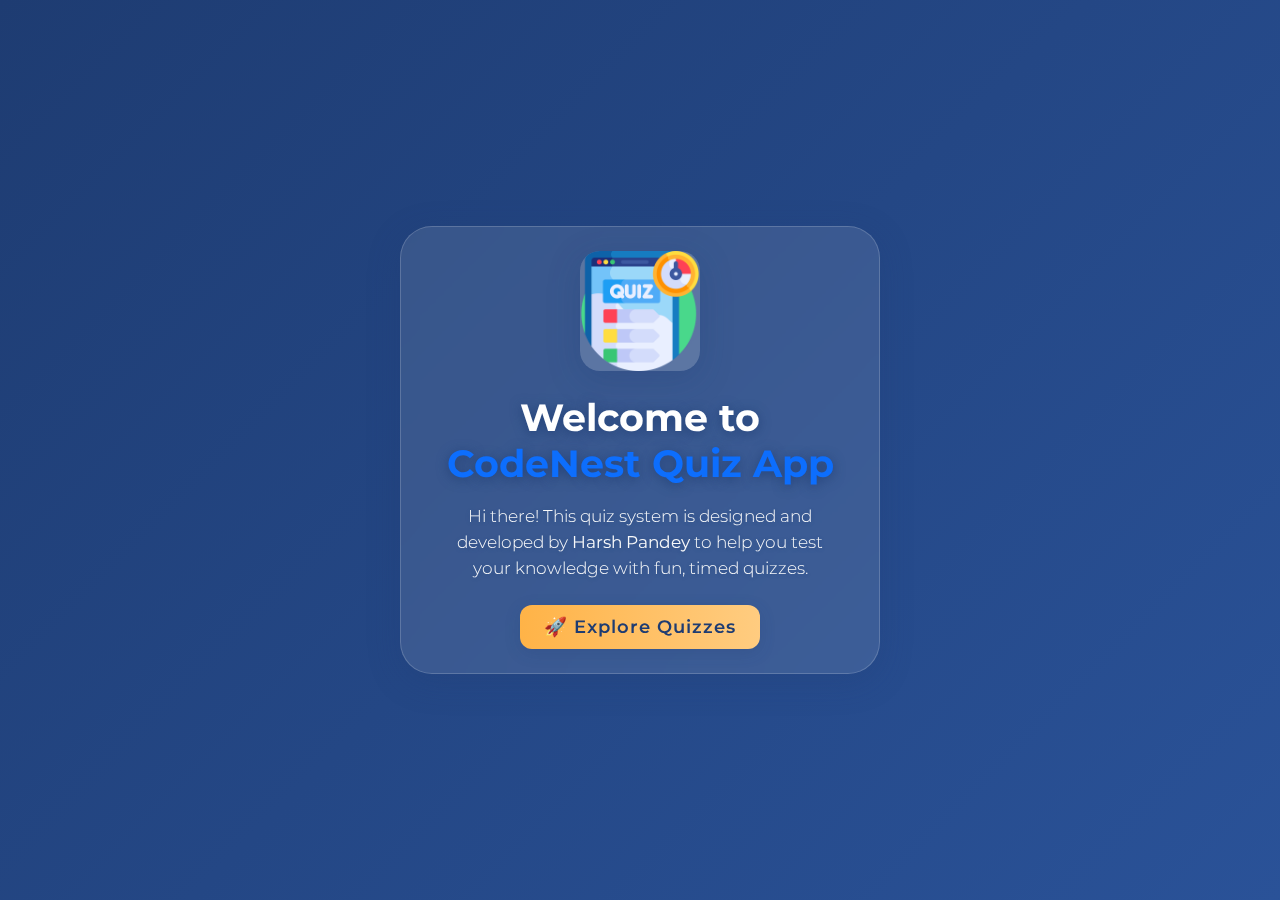
<file: index.html>
<!DOCTYPE html>
<html lang="en">
<head>
  <meta charset="UTF-8" />
  <meta name="viewport" content="width=device-width, initial-scale=1.0, maximum-scale=1.0, user-scalable=no">
  <title>CodeNest Quiz - Welcome</title>
  <meta name="description" content="Welcome to CodeNest Quiz App. Built for students by Harsh Pandey using HTML, CSS, and JavaScript.">
  <meta name="author" content="Harsh Pandey">
  <link rel="icon" href="logo.png" type="image/png" />

  <!-- Google Fonts -->
  <link href="https://fonts.googleapis.com/css2?family=Montserrat:wght@600;700&display=swap" rel="stylesheet">

  <!-- Bootstrap & Font Awesome -->
  <link href="https://cdn.jsdelivr.net/npm/bootstrap@5.3.3/dist/css/bootstrap.min.css" rel="stylesheet">
  <link rel="stylesheet" href="https://cdnjs.cloudflare.com/ajax/libs/font-awesome/6.5.0/css/all.min.css">

  <!-- Custom CSS -->
<link rel="stylesheet" href="css/style.css">

<!-- Favicon -->
<link rel="icon" type="image/png" href="favicon/favicon-96x96.png" sizes="96x96" />
<link rel="icon" type="image/svg+xml" href="favicon/favicon.svg" />
<link rel="shortcut icon" href="favicon/favicon.ico" />
<link rel="apple-touch-icon" sizes="180x180" href="favicon/apple-touch-icon.png" />
<meta name="apple-mobile-web-app-title" content="Quiz Adda" />
<link rel="manifest" href="favicon/site.webmanifest" />

</head>
<body>

<main class="welcome-screen d-flex flex-column justify-content-center align-items-center text-center p-4">
  <img src="logo.png" alt="Quiz Logo" class="logo mb-4">
  <h1 class="mb-3">Welcome to <span class="text-primary">CodeNest Quiz App</span></h1>
  <p class="lead text-light mb-4">Hi there! This quiz system is designed and developed by <strong>Harsh Pandey</strong> to help you test your knowledge with fun, timed quizzes.</p>
  <button class="btn btn-warning fw-semibold px-4 py-2" onclick="startApp()">🚀 Explore Quizzes</button>
</main>

<!-- JS -->
<script>
  function startApp() {
    window.location.href = "quiz-list.html"; 
  }

  
  setTimeout(() => {
  console.log(
    "%c✨ Designed and Developed by Harsh Pandey",
    "color: #007bff; font-weight: bold; font-size: 16px;"
  );
  console.log(
    "%c🔗 https://lucifer01430.github.io/Portfolio/",
    "color: #28a745; font-size: 14px;"
  );
}, 2000);

</script>

</body>
</html>
</file>
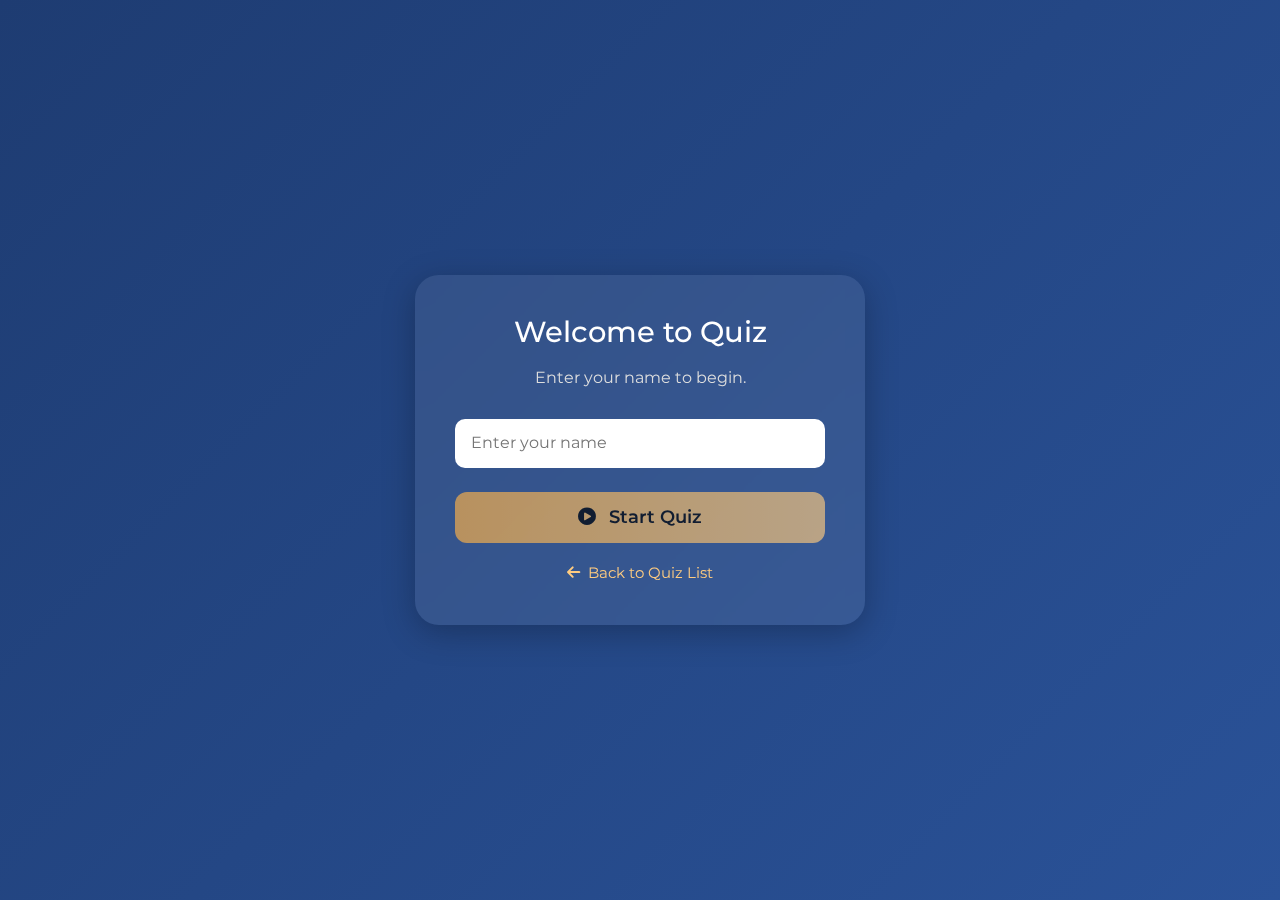
<file: enter-name.html>
<!DOCTYPE html>
<html lang="en">
<head>
  <meta charset="UTF-8" />
  <meta name="viewport" content="width=device-width, initial-scale=1.0, maximum-scale=1.0, user-scalable=no">
  <title>Enter Name | CodeNest Quiz</title>
  <meta name="description" content="Enter your name to begin the selected quiz. Created by Harsh Pandey.">
  <link rel="icon" href="logo.png" type="image/png" />

  <!-- Google Fonts -->
  <link href="https://fonts.googleapis.com/css2?family=Montserrat:wght@600;700&display=swap" rel="stylesheet">

  <!-- Bootstrap & Font Awesome -->
  <link href="https://cdn.jsdelivr.net/npm/bootstrap@5.3.3/dist/css/bootstrap.min.css" rel="stylesheet">
  <link rel="stylesheet" href="https://cdnjs.cloudflare.com/ajax/libs/font-awesome/6.5.0/css/all.min.css">
<link rel="stylesheet" href="css/enter-style.css">
<!-- Favicon -->
<link rel="icon" type="image/png" href="favicon/favicon-96x96.png" sizes="96x96" />
<link rel="icon" type="image/svg+xml" href="favicon/favicon.svg" />
<link rel="shortcut icon" href="favicon/favicon.ico" />
<link rel="apple-touch-icon" sizes="180x180" href="favicon/apple-touch-icon.png" />
<meta name="apple-mobile-web-app-title" content="Quiz Adda" />
<link rel="manifest" href="favicon/site.webmanifest" />
</head>
<body>

<div class="enter-screen">
  <h2>Welcome to <span id="quizTitle">the Quiz</span></h2>
  <p>Enter your name to begin.</p>
  <input type="text" id="username" placeholder="Enter your name" />
  <button class="btn btn-warning w-100" onclick="startQuiz()" id="startBtn" disabled>
    <i class="fa fa-circle-play me-2"></i> Start Quiz
  </button>
  <a href="quiz-list.html" class="back-btn"><i class="fa fa-arrow-left me-1"></i> Back to Quiz List</a>
</div>

<script>
  const quizData = {
    html: "HTML Basics",
    css: "CSS Styling",
    js: "JavaScript Essentials",
    computer: "Computer Basics",
    bootstrap: "Bootstrap Mastery",
    webdesign: "Web Design Concepts"
  };

  const selectedQuiz = localStorage.getItem("selectedQuiz");
  const quizTitle = quizData[selectedQuiz] || "Quiz";

  document.getElementById("quizTitle").innerText = quizTitle;

  const nameInput = document.getElementById("username");
  const startBtn = document.getElementById("startBtn");

  nameInput.addEventListener("input", () => {
    startBtn.disabled = nameInput.value.trim() === "";
  });

  function startQuiz() {
    const name = nameInput.value.trim();
    if (name) {
      localStorage.setItem("username", name);
      window.location.href = "quiz.html";
    }
  }

  
  setTimeout(() => {
  console.log(
    "%c✨ Designed and Developed by Harsh Pandey",
    "color: #007bff; font-weight: bold; font-size: 16px;"
  );
  console.log(
    "%c🔗 https://lucifer01430.github.io/Portfolio/",
    "color: #28a745; font-size: 14px;"
  );
}, 2000);
</script>

</body>
</html>
</file>
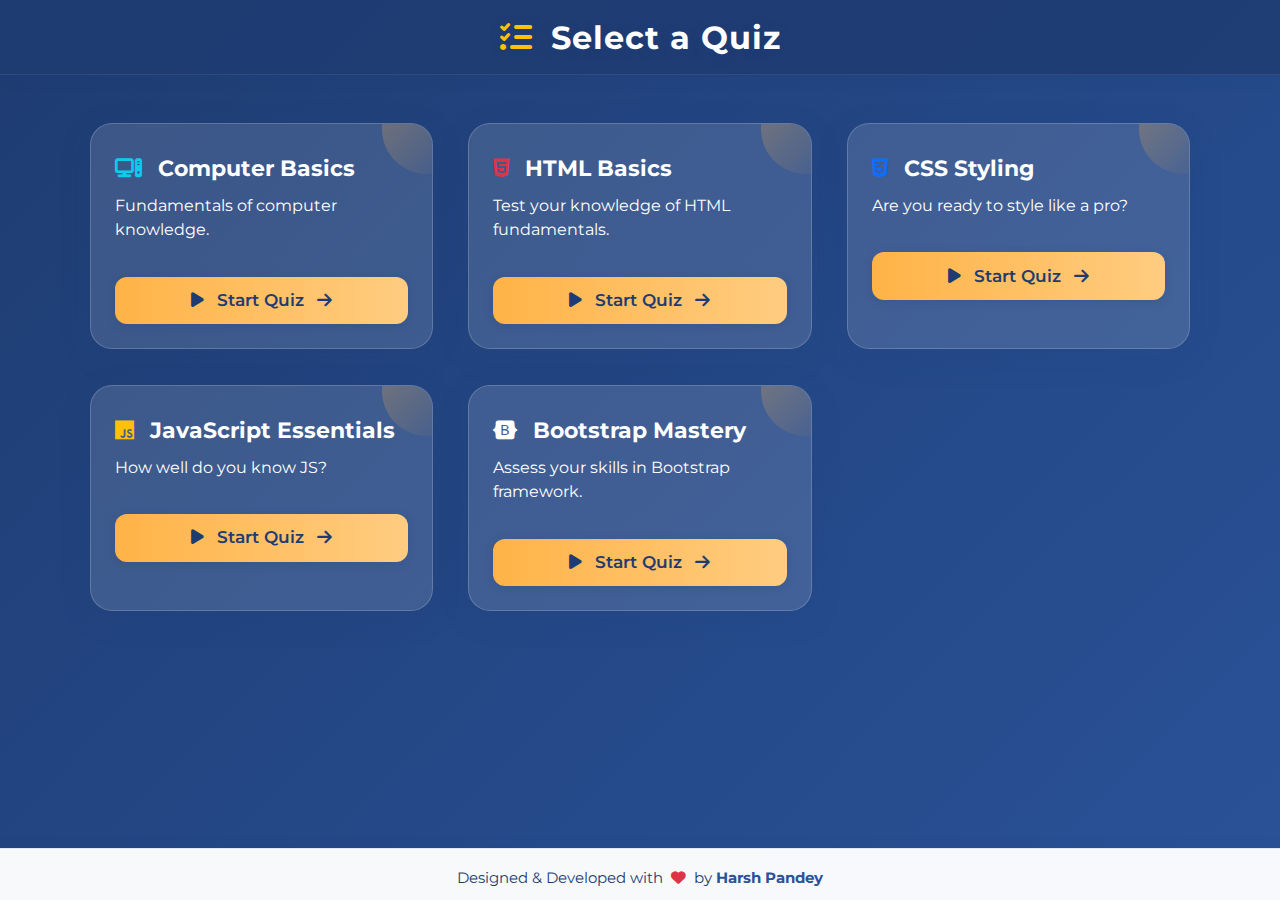
<file: quiz-list.html>
<!DOCTYPE html>
<html lang="en">
<head>
  <meta charset="UTF-8" />
  <meta name="viewport" content="width=device-width, initial-scale=1.0, maximum-scale=1.0, user-scalable=no">
  <title>Select a Quiz | CodeNest</title>
  <meta name="description" content="Select from available quizzes and test your knowledge. Built by Harsh Pandey.">
  <link rel="icon" href="logo.png" type="image/png" />

  <!-- Google Font -->
  <link href="https://fonts.googleapis.com/css2?family=Montserrat:wght@600;700&display=swap" rel="stylesheet">

  <!-- Bootstrap & Font Awesome -->
  <link href="https://cdn.jsdelivr.net/npm/bootstrap@5.3.3/dist/css/bootstrap.min.css" rel="stylesheet">
  <link rel="stylesheet" href="https://cdnjs.cloudflare.com/ajax/libs/font-awesome/6.5.0/css/all.min.css">

  <!-- Custom CSS -->
  <link rel="stylesheet" href="css/quiz-list.css">
  <!-- Favicon -->
<link rel="icon" type="image/png" href="favicon/favicon-96x96.png" sizes="96x96" />
<link rel="icon" type="image/svg+xml" href="favicon/favicon.svg" />
<link rel="shortcut icon" href="favicon/favicon.ico" />
<link rel="apple-touch-icon" sizes="180x180" href="favicon/apple-touch-icon.png" />
<meta name="apple-mobile-web-app-title" content="Quiz Adda" />
<link rel="manifest" href="favicon/site.webmanifest" />
</head>
<body>

<header>
  <h2><i class="fa-solid fa-list-check text-warning me-2"></i> Select a Quiz</h2>
</header>

<main>
  <div class="quiz-list-container">
    <div class="quiz-cards" id="quizList">
    </div>
  </div>
</main>

<footer>
  <p class="mb-0">
    Designed & Developed with
    <i class="fa fa-heart text-danger mx-1" aria-label="love"></i>
    by <a href="https://lucifer01430.github.io/Portfolio/" target="_blank">Harsh Pandey</a>
  </p>
</footer>

<script>
const quizzes = [
  {
    id: "computer",
    title: "Computer Basics",
    description: "Fundamentals of computer knowledge.",
    icon: "fa-solid fa-computer text-info"
  },
  {
    id: "html",
    title: "HTML Basics",
    description: "Test your knowledge of HTML fundamentals.",
    icon: "fa-brands fa-html5 text-danger"
  },
  {
    id: "css",
    title: "CSS Styling",
    description: "Are you ready to style like a pro?",
    icon: "fa-brands fa-css3-alt text-primary"
  },
  {
    id: "js",
    title: "JavaScript Essentials",
    description: "How well do you know JS?",
    icon: "fa-brands fa-js text-warning"
  },
  {
    id: "bootstrap",
    title: "Bootstrap Mastery",
    description: "Assess your skills in Bootstrap framework.",
    icon: "fa-brands fa-bootstrap text-purple"
  },
];


const container = document.getElementById("quizList");

quizzes.forEach(quiz => {
  const card = document.createElement("div");
  card.className = "quiz-card";
  card.innerHTML = `
    <h5><i class="${quiz.icon} me-2"></i> ${quiz.title}</h5>
    <p>${quiz.description}</p>
    <button class="btn btn-warning mt-3 w-100" onclick="selectQuiz('${quiz.id}')" aria-label="Start ${quiz.title} Quiz">
      <i class="fa fa-play me-2"></i> Start Quiz <i class="fa fa-arrow-right ms-2"></i>
    </button>
  `;
  container.appendChild(card);
});

function selectQuiz(quizId) {
  localStorage.setItem("selectedQuiz", quizId);
  window.location.href = "enter-name.html";
}


  setTimeout(() => {
  console.log(
    "%c✨ Designed and Developed by Harsh Pandey",
    "color: #007bff; font-weight: bold; font-size: 16px;"
  );
  console.log(
    "%c🔗 https://lucifer01430.github.io/Portfolio/",
    "color: #28a745; font-size: 14px;"
  );
}, 2000);

</script>

</body>
</html>
</file>
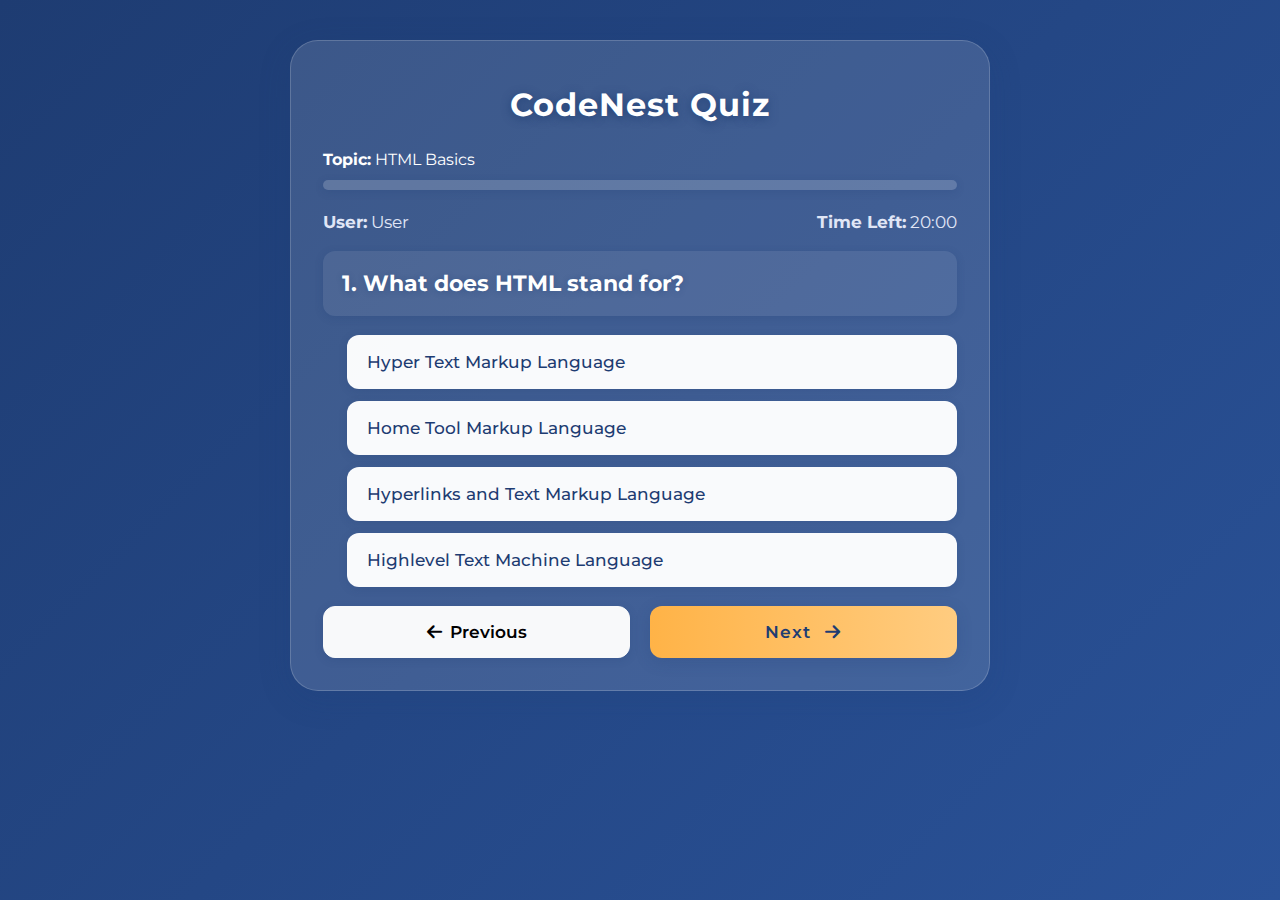
<file: quiz.html>
<!DOCTYPE html>
<html lang="en">
<head>
  <meta charset="UTF-8" />
  <meta name="viewport" content="width=device-width, initial-scale=1.0">
  <title>Quiz | CodeNest</title>
  <meta name="description" content="Attempt quiz questions with timer and scoring. Built by Harsh Pandey.">
  <link rel="icon" href="logo.png" type="image/png" />

  <!-- Google Font -->
  <link href="https://fonts.googleapis.com/css2?family=Montserrat:wght@600;700&display=swap" rel="stylesheet">

  <!-- Bootstrap & Font Awesome -->
  <link href="https://cdn.jsdelivr.net/npm/bootstrap@5.3.3/dist/css/bootstrap.min.css" rel="stylesheet">
  <link rel="stylesheet" href="https://cdnjs.cloudflare.com/ajax/libs/font-awesome/6.5.0/css/all.min.css">
  <link rel="stylesheet" href="css/quiz.css">
</head>
<body>

<div class="quiz-box">
  <div class="quiz-header">
    CodeNest Quiz
  </div>
  <div class="quiz-topic mb-2">
  <strong>Topic:</strong> <span id="quizTitleText">Loading...</span>
</div>
  <div class="progress-bar">
    <div class="progress" id="progressBar" style="width:0%"></div>
  </div>
  <div class="top-bar">
    <div><strong>User:</strong> <span id="userName">-</span></div>
    <div><strong>Time Left:</strong> <span id="timer">20:00</span></div>
  </div>

  <div id="quizContainer">
    <div class="question" id="questionText">Loading question...</div>
    <div class="options" id="optionsContainer"></div>
    <div class="btn-controls">
      <button id="prevBtn" class="btn btn-light w-50"><i class="fa fa-arrow-left me-2"></i>Previous</button>
      <button id="nextBtn" class="btn btn-warning w-50">Next <i class="fa fa-arrow-right ms-2"></i></button>
    </div>
  </div>

  <div class="result-box" id="resultBox">
    <h2 id="resultMessage"></h2>
    <p><strong>Name:</strong> <span id="finalUserName"></span></p>
    <p><strong>Score:</strong> <span id="scoreDisplay"></span>/10</p>
    <a href="quiz-list.html" class="btn mt-3">
      <i class="fa fa-arrow-left me-2"></i>Back to Quiz List
    </a>
  </div>
</div>

<script src="quiz-script.js"></script>

</body>
</html>
</file>
<file: css/style.css>
body {
  margin: 0;
  font-family: 'Montserrat', sans-serif;
  background: linear-gradient(135deg, #1e3c72 0%, #2a5298 100%);
  color: #fff;
  min-height: 100vh;
  display: flex;
  align-items: center;
  justify-content: center;
}

.logo {
  width: 120px;
  height: auto;
  border-radius: 20px;
  box-shadow: 0 8px 32px rgba(30, 60, 114, 0.25);
  background: rgba(255,255,255,0.08);
  backdrop-filter: blur(2px);
}

.welcome-screen {
  background: rgba(255,255,255,0.10);
  border-radius: 32px;
  box-shadow: 0 8px 32px rgba(30, 60, 114, 0.25);
  padding: 2.5rem 2rem;
  max-width: 480px;
  width: 100%;
  backdrop-filter: blur(8px);
  border: 1px solid rgba(255,255,255,0.18);
}

.welcome-screen h1 {
  font-size: 2.4rem;
  font-weight: 700;
  color: #fff;
  text-shadow: 0 2px 12px #1e3c72cc;
  margin-bottom: 1.2rem;
}

.welcome-screen p {
  max-width: 400px;
  color: #e0e6f6;
  font-size: 1.08rem;
  margin-bottom: 2rem;
  text-shadow: 0 1px 4px #1e3c7255;
}

.btn-warning {
  font-size: 1.15rem;
  letter-spacing: 1px;
  box-shadow: 0 4px 16px #1e3c7233;
  transition: all 0.22s cubic-bezier(.4,2,.3,1);
  border-radius: 12px;
  border: none;
  background: linear-gradient(90deg, #ffb347 0%, #ffcc80 100%);
  color: #1e3c72;
  font-weight: 600;
  padding: 0.75rem 2.2rem;
}

.btn-warning:hover, .btn-warning:focus {
  transform: scale(1.07);
  background: linear-gradient(90deg, #ffcc80 0%, #ffb347 100%);
  color: #2a5298;
  box-shadow: 0 8px 24px #1e3c7266;
}

@media (max-width: 600px) {
  .welcome-screen {
    padding: 1.2rem 0.5rem;
    max-width: 98vw;
    border-radius: 18px;
  }
  .logo {
    width: 80px;
    border-radius: 12px;
  }
  .welcome-screen h1 {
    font-size: 1.5rem;
  }
  .welcome-screen p {
    font-size: 0.98rem;
  }
  .btn-warning {
    font-size: 1rem;
    padding: 0.6rem 1.2rem;
  }
}
</file>
<file: css/enter-style.css>
body {
      font-family: 'Montserrat', sans-serif;
      background: linear-gradient(135deg, #1e3c72 0%, #2a5298 100%);
      color: #fff;
      min-height: 100vh;
      display: flex;
      align-items: center;
      justify-content: center;
    }

    .enter-screen {
      background: rgba(255, 255, 255, 0.08);
      border-radius: 24px;
      box-shadow: 0 8px 32px rgba(0, 0, 0, 0.25);
      padding: 2.5rem;
      width: 100%;
      max-width: 450px;
      backdrop-filter: blur(8px);
      text-align: center;
    }

    .enter-screen h2 {
      font-size: 1.8rem;
      margin-bottom: 1rem;
      color: #fff;
    }

    .enter-screen p {
      font-size: 1rem;
      color: #ddd;
      margin-bottom: 1.8rem;
    }

    .enter-screen input {
      width: 100%;
      padding: 0.8rem 1rem;
      font-size: 1rem;
      border-radius: 10px;
      border: none;
      outline: none;
      margin-bottom: 1.5rem;
    }

    .btn-warning {
      font-weight: 600;
      border: none;
      border-radius: 12px;
      background: linear-gradient(90deg, #ffb347 0%, #ffcc80 100%);
      padding: 0.75rem 2rem;
      font-size: 1.1rem;
      transition: all 0.3s ease;
    }

    .btn-warning:hover {
      transform: scale(1.05);
      background: linear-gradient(90deg, #ffcc80 0%, #ffb347 100%);
    }

    .back-btn {
      margin-top: 1.2rem;
      color: #ffcc80;
      text-decoration: none;
      display: inline-block;
      font-size: 0.95rem;
    }

    @media (max-width: 500px) {
      .enter-screen {
        padding: 1.5rem;
      }
    }
</file>
<file: css/quiz-list.css>
body {
  margin: 0;
  font-family: 'Montserrat', sans-serif;
  background: linear-gradient(135deg, #1e3c72 0%, #2a5298 100%);
  color: #fff;
  min-height: 100vh;
  display: flex;
  flex-direction: column;
  position: relative;
}

header {
  background: rgba(30,60,114,0.85);
  color: #fff;
  padding: 1.2rem 0 1rem 0;
  text-align: center;
  box-shadow: 0 2px 12px rgba(30,60,114,0.18);
  border-bottom: 1px solid rgba(255,255,255,0.08);
}

header h2 {
  font-weight: 700;
  font-size: 2rem;
  letter-spacing: 1px;
  text-shadow: 0 2px 10px #1e3c72cc;
  margin-bottom: 0;
}

main {
  flex: 1;
  padding: 3rem 1rem 2rem 1rem;
  display: flex;
  justify-content: center;
  align-items: flex-start;
  background: none;
}

.quiz-cards {
  display: grid;
  grid-template-columns: repeat(auto-fit, minmax(270px, 1fr));
  gap: 2.2rem;
  justify-content: center;
  max-width: 1100px;
  width: 100%;
  margin: 0 auto;
}

.quiz-card {
  background: rgba(255,255,255,0.13);
  color: #1e3c72;
  padding: 2rem 1.5rem 1.5rem 1.5rem;
  border-radius: 22px;
  box-shadow: 0 8px 32px rgba(30, 60, 114, 0.13);
  border: 1px solid rgba(255,255,255,0.18);
  width: 100%;
  min-width: 0;
  position: relative;
  overflow: hidden;
  transition: transform 0.22s cubic-bezier(.4,2,.3,1), box-shadow 0.22s;
  z-index: 1;
  display: flex;
  flex-direction: column;
  align-items: flex-start;
  animation: fadeInUp 0.7s cubic-bezier(.4,2,.3,1);
}

.quiz-card::before {
  content: "";
  position: absolute;
  top: -40px;
  right: -40px;
  width: 90px;
  height: 90px;
  background: linear-gradient(135deg, #ffb34755 0%, #2a529855 100%);
  border-radius: 50%;
  z-index: 0;
}

.quiz-card:hover {
  transform: translateY(-10px) scale(1.04);
  box-shadow: 0 16px 40px #1e3c7266;
  border-color: #ffb347;
}

.quiz-card h5 {
  font-weight: 700;
  font-size: 1.35rem;
  margin-bottom: 0.7rem;
  color: #ffffff;
  z-index: 1;
  display: flex;
  align-items: center;
  gap: 0.5rem;
}

.quiz-card p {
  font-size: 1.02rem;
  color: #ffffff;
  margin-bottom: 1.2rem;
  z-index: 1;
}

.quiz-card button {
  border-radius: 12px;
  font-weight: 600;
  padding: 0.7rem 1.2rem;
  font-size: 1.05rem;
  background: linear-gradient(90deg, #ffb347 0%, #ffcc80 100%);
  color: #1e3c72;
  border: none;
  box-shadow: 0 2px 8px #1e3c7233;
  transition: all 0.22s cubic-bezier(.4,2,.3,1);
  z-index: 1;
}

.quiz-card button:hover, .quiz-card button:focus {
  background: linear-gradient(90deg, #ffcc80 0%, #ffb347 100%);
  color: #2a5298;
  box-shadow: 0 8px 24px #1e3c7266;
  border: none;
}

@keyframes fadeInUp {
  from {
    opacity: 0;
    transform: translateY(30px);
  }
  to {
    opacity: 1;
    transform: translateY(0);
  }
}

footer {
  background: rgba(255,255,255,0.97);
  color: #1e3c72;
  text-align: center;
  padding: 1.1rem 0 0.7rem 0;
  font-size: 0.92rem;
  border-top: 1px solid #e0e6f6;
  box-shadow: 0 -2px 12px rgba(30,60,114,0.08);
}

footer a {
  color: #2a5298;
  text-decoration: none;
  font-weight: 700;
  transition: color 0.18s;
}

footer a:hover {
  text-decoration: underline;
  color: #ffb347;
}

@media (max-width: 900px) {
  .quiz-cards {
    grid-template-columns: repeat(auto-fit, minmax(220px, 1fr));
    gap: 1.2rem;
    padding: 1.2rem 0.5rem;
  }
}

@media (max-width: 600px) {
  main {
    padding: 1.2rem 0.2rem 1rem 0.2rem;
  }
  .quiz-cards {
    grid-template-columns: 1fr;
    gap: 1rem;
    padding: 0.5rem 0.2rem;
  }
  .quiz-card {
    padding: 1rem 0.7rem;
    min-height: 120px;
    border-radius: 14px;
  }
  .quiz-card h5 {
    font-size: 1.08rem;
  }
  .quiz-card p {
    font-size: 0.95rem;
  }
  header h2 {
    font-size: 1.3rem;
  }
}
</file>
<file: css/quiz.css>
body {
      background: linear-gradient(135deg, #1e3c72 0%, #2a5298 100%);
      color: #fff;
      font-family: 'Montserrat', sans-serif;
      min-height: 100vh;
      padding-top: 40px;
      position: relative;
    }
    .quiz-header {
      text-align: center;
      margin-bottom: 1.2rem;
      font-size: 2rem;
      font-weight: 700;
      letter-spacing: 1px;
      text-shadow: 0 2px 10px #1e3c72cc;
      display: flex;
      align-items: center;
      justify-content: center;
      gap: 0.7rem;
    }
    .quiz-box {
      max-width: 700px;
      margin: auto;
      background: rgba(255,255,255,0.13);
      border-radius: 28px;
      padding: 2.5rem 2rem 2rem 2rem;
      box-shadow: 0 8px 32px rgba(30,60,114,0.18);
      border: 1px solid rgba(255,255,255,0.18);
      position: relative;
      animation: fadeInUp 0.7s cubic-bezier(.4,2,.3,1);
    }
    .progress-bar {
      width: 100%;
      height: 10px;
      background: rgba(255,255,255,0.18);
      border-radius: 8px;
      margin-bottom: 1.2rem;
      overflow: hidden;
      box-shadow: 0 2px 8px #1e3c7233;
    }
    .progress {
      height: 100%;
      background: linear-gradient(90deg, #ffb347 0%, #ffcc80 100%);
      border-radius: 8px;
      transition: width 0.4s cubic-bezier(.4,2,.3,1);
    }
    .top-bar {
      display: flex;
      justify-content: space-between;
      margin-bottom: 1rem;
      font-size: 1.08rem;
      color: #e0e6f6;
    }
    .question {
      font-size: 1.35rem;
      font-weight: 700;
      margin-bottom: 1.2rem;
      color: #fff;
      text-shadow: 0 1px 6px #1e3c7255;
      background: rgba(255,255,255,0.08);
      border-radius: 12px;
      padding: 1rem 1.2rem;
      box-shadow: 0 2px 8px #1e3c7233;
    }
    .options {
      margin-bottom: 1.2rem;
    }
    .options label {
      display: block;
      background: rgba(255,255,255,0.97);
      color: #1e3c72;
      padding: 12px 18px;
      border-radius: 12px;
      margin-bottom: 12px;
      cursor: pointer;
      font-size: 1.08rem;
      font-weight: 500;
      box-shadow: 0 2px 8px #1e3c7233;
      border: 2px solid transparent;
      transition: all 0.22s cubic-bezier(.4,2,.3,1);
      position: relative;
    }
    .options input[type="radio"] {
      display: none;
    }
    .options input:checked + label {
      background: linear-gradient(90deg, #ffb347 0%, #ffcc80 100%);
      color: #2a5298;
      font-weight: 700;
      border: 2px solid #ffb347;
      box-shadow: 0 4px 16px #1e3c7266;
    }
    .btn-controls {
      display: flex;
      justify-content: space-between;
      gap: 1.2rem;
      margin-top: 1.2rem;
    }
    .btn-warning {
      font-size: 1.08rem;
      letter-spacing: 1px;
      box-shadow: 0 4px 16px #1e3c7233;
      transition: all 0.22s cubic-bezier(.4,2,.3,1);
      border-radius: 12px;
      border: none;
      background: linear-gradient(90deg, #ffb347 0%, #ffcc80 100%);
      color: #1e3c72;
      font-weight: 600;
      padding: 0.75rem 2.2rem;
    }
    .btn-warning:hover, .btn-warning:focus {
      transform: scale(1.07);
      background: linear-gradient(90deg, #ffcc80 0%, #ffb347 100%);
      color: #2a5298;
      box-shadow: 0 8px 24px #1e3c7266;
    }
    .btn-light {
      font-size: 1.08rem;
      border-radius: 12px;
      font-weight: 600;
      box-shadow: 0 2px 8px #1e3c7233;
      padding: 0.75rem 2.2rem;
      transition: all 0.22s cubic-bezier(.4,2,.3,1);
    }
    .btn-light:hover, .btn-light:focus {
      background: #e0e6f6;
      color: #1e3c72;
      box-shadow: 0 8px 24px #1e3c7266;
    }
    .result-box {
      display: none;
      text-align: center;
      background: rgba(255,255,255,0.13);
      border-radius: 22px;
      box-shadow: 0 8px 32px rgba(30,60,114,0.18);
      border: 1px solid rgba(255,255,255,0.18);
      padding: 2rem 1.5rem;
      margin-top: 1.2rem;
      animation: fadeInUp 0.7s cubic-bezier(.4,2,.3,1);
    }
    .result-box h2 {
      font-size: 2.2rem;
      margin-bottom: 1.2rem;
      color: #1e3c72;
      text-shadow: 0 2px 10px #1e3c72cc;
    }
    .result-box a {
      text-decoration: none;
      font-weight: 600;
      margin-top: 1.2rem;
      display: inline-block;
      border-radius: 12px;
      padding: 0.7rem 1.2rem;
      background: linear-gradient(90deg, #ffb347 0%, #ffcc80 100%);
      color: #1e3c72;
      box-shadow: 0 2px 8px #1e3c7233;
      border: none;
      transition: all 0.22s cubic-bezier(.4,2,.3,1);
    }
    .result-box a:hover, .result-box a:focus {
      background: linear-gradient(90deg, #ffcc80 0%, #ffb347 100%);
      color: #2a5298;
      box-shadow: 0 8px 24px #1e3c7266;
    }
    @keyframes fadeInUp {
      from {
        opacity: 0;
        transform: translateY(30px);
      }
      to {
        opacity: 1;
        transform: translateY(0);
      }
    }
    @media (max-width: 700px) {
      .quiz-box {
        padding: 1.2rem 0.5rem;
        border-radius: 16px;
      }
      .result-box {
        padding: 1.2rem 0.5rem;
        border-radius: 16px;
      }
      .quiz-header {
        font-size: 1.3rem;
      }
      .question {
        font-size: 1.08rem;
        padding: 0.7rem 0.6rem;
      }
      .options label {
        font-size: 0.98rem;
        padding: 10px 12px;
      }
    }
</file>
